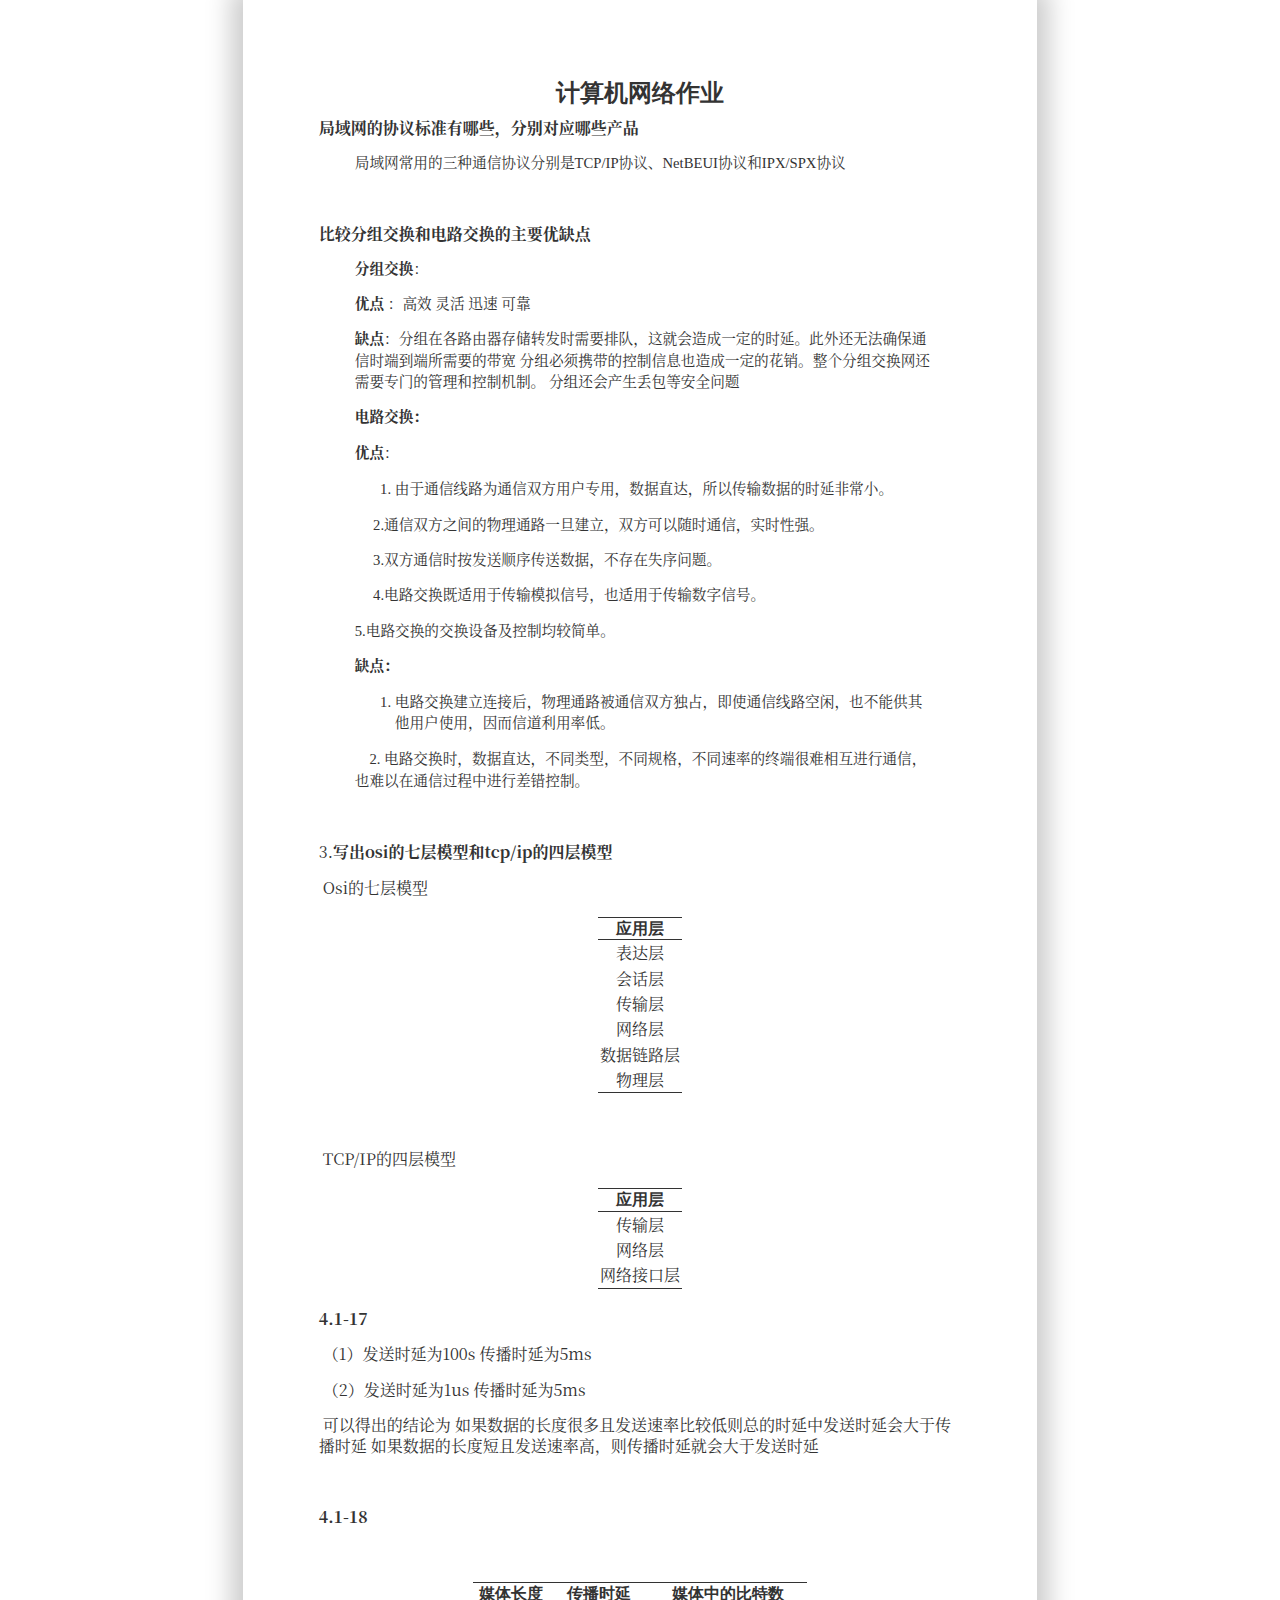
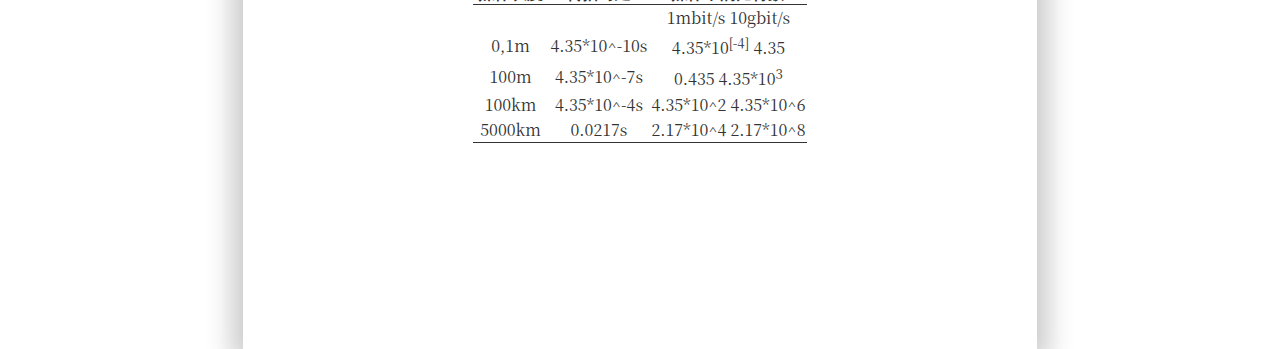
<file: else/计算机网络作业.html>
<!doctype html>
<html>
<head>
<meta charset='UTF-8'><meta name='viewport' content='width=device-width initial-scale=1'>

<style type='text/css'>html {overflow-x: initial !important;}:root { --bg-color:#ffffff; --text-color:#333333; --select-text-bg-color:#B5D6FC; --select-text-font-color:auto; --monospace:"Lucida Console",Consolas,"Courier",monospace; --title-bar-height:20px; }
.mac-os-11 { --title-bar-height:28px; }
html { font-size: 14px; background-color: var(--bg-color); color: var(--text-color); font-family: "Helvetica Neue", Helvetica, Arial, sans-serif; -webkit-font-smoothing: antialiased; }
body { margin: 0px; padding: 0px; height: auto; inset: 0px; font-size: 1rem; line-height: 1.42857; overflow-x: hidden; background: inherit; tab-size: 4; }
iframe { margin: auto; }
a.url { word-break: break-all; }
a:active, a:hover { outline: 0px; }
.in-text-selection, ::selection { text-shadow: none; background: var(--select-text-bg-color); color: var(--select-text-font-color); }
#write { margin: 0px auto; height: auto; width: inherit; word-break: normal; overflow-wrap: break-word; position: relative; white-space: normal; overflow-x: visible; padding-top: 36px; }
#write.first-line-indent p { text-indent: 2em; }
#write.first-line-indent li p, #write.first-line-indent p * { text-indent: 0px; }
#write.first-line-indent li { margin-left: 2em; }
.for-image #write { padding-left: 8px; padding-right: 8px; }
body.typora-export { padding-left: 30px; padding-right: 30px; }
.typora-export .footnote-line, .typora-export li, .typora-export p { white-space: pre-wrap; }
.typora-export .task-list-item input { pointer-events: none; }
@media screen and (max-width: 500px) {
  body.typora-export { padding-left: 0px; padding-right: 0px; }
  #write { padding-left: 20px; padding-right: 20px; }
}
#write li > figure:last-child { margin-bottom: 0.5rem; }
#write ol, #write ul { position: relative; }
img { max-width: 100%; vertical-align: middle; image-orientation: from-image; }
button, input, select, textarea { color: inherit; font: inherit; }
input[type="checkbox"], input[type="radio"] { line-height: normal; padding: 0px; }
*, ::after, ::before { box-sizing: border-box; }
#write h1, #write h2, #write h3, #write h4, #write h5, #write h6, #write p, #write pre { width: inherit; }
#write h1, #write h2, #write h3, #write h4, #write h5, #write h6, #write p { position: relative; }
p { line-height: inherit; }
h1, h2, h3, h4, h5, h6 { break-after: avoid-page; break-inside: avoid; orphans: 4; }
p { orphans: 4; }
h1 { font-size: 2rem; }
h2 { font-size: 1.8rem; }
h3 { font-size: 1.6rem; }
h4 { font-size: 1.4rem; }
h5 { font-size: 1.2rem; }
h6 { font-size: 1rem; }
.md-math-block, .md-rawblock, h1, h2, h3, h4, h5, h6, p { margin-top: 1rem; margin-bottom: 1rem; }
.hidden { display: none; }
.md-blockmeta { color: rgb(204, 204, 204); font-weight: 700; font-style: italic; }
a { cursor: pointer; }
sup.md-footnote { padding: 2px 4px; background-color: rgba(238, 238, 238, 0.7); color: rgb(85, 85, 85); border-radius: 4px; cursor: pointer; }
sup.md-footnote a, sup.md-footnote a:hover { color: inherit; text-transform: inherit; text-decoration: inherit; }
#write input[type="checkbox"] { cursor: pointer; width: inherit; height: inherit; }
figure { overflow-x: auto; margin: 1.2em 0px; max-width: calc(100% + 16px); padding: 0px; }
figure > table { margin: 0px; }
thead, tr { break-inside: avoid; break-after: auto; }
thead { display: table-header-group; }
table { border-collapse: collapse; border-spacing: 0px; width: 100%; overflow: auto; break-inside: auto; text-align: left; }
table.md-table td { min-width: 32px; }
.CodeMirror-gutters { border-right: 0px; background-color: inherit; }
.CodeMirror-linenumber { user-select: none; }
.CodeMirror { text-align: left; }
.CodeMirror-placeholder { opacity: 0.3; }
.CodeMirror pre { padding: 0px 4px; }
.CodeMirror-lines { padding: 0px; }
div.hr:focus { cursor: none; }
#write pre { white-space: pre-wrap; }
#write.fences-no-line-wrapping pre { white-space: pre; }
#write pre.ty-contain-cm { white-space: normal; }
.CodeMirror-gutters { margin-right: 4px; }
.md-fences { font-size: 0.9rem; display: block; break-inside: avoid; text-align: left; overflow: visible; white-space: pre; background: inherit; position: relative !important; }
.md-fences-adv-panel { width: 100%; margin-top: 10px; text-align: center; padding-top: 0px; padding-bottom: 8px; overflow-x: auto; }
#write .md-fences.mock-cm { white-space: pre-wrap; }
.md-fences.md-fences-with-lineno { padding-left: 0px; }
#write.fences-no-line-wrapping .md-fences.mock-cm { white-space: pre; overflow-x: auto; }
.md-fences.mock-cm.md-fences-with-lineno { padding-left: 8px; }
.CodeMirror-line, twitterwidget { break-inside: avoid; }
svg { break-inside: avoid; }
.footnotes { opacity: 0.8; font-size: 0.9rem; margin-top: 1em; margin-bottom: 1em; }
.footnotes + .footnotes { margin-top: 0px; }
.md-reset { margin: 0px; padding: 0px; border: 0px; outline: 0px; vertical-align: top; background: 0px 0px; text-decoration: none; text-shadow: none; float: none; position: static; width: auto; height: auto; white-space: nowrap; cursor: inherit; -webkit-tap-highlight-color: transparent; line-height: normal; font-weight: 400; text-align: left; box-sizing: content-box; direction: ltr; }
li div { padding-top: 0px; }
blockquote { margin: 1rem 0px; }
li .mathjax-block, li p { margin: 0.5rem 0px; }
li blockquote { margin: 1rem 0px; }
li { margin: 0px; position: relative; }
blockquote > :last-child { margin-bottom: 0px; }
blockquote > :first-child, li > :first-child { margin-top: 0px; }
.footnotes-area { color: rgb(136, 136, 136); margin-top: 0.714rem; padding-bottom: 0.143rem; white-space: normal; }
#write .footnote-line { white-space: pre-wrap; }
@media print {
  body, html { border: 1px solid transparent; height: 99%; break-after: avoid; break-before: avoid; font-variant-ligatures: no-common-ligatures; }
  #write { margin-top: 0px; padding-top: 0px; border-color: transparent !important; padding-bottom: 0px !important; }
  .typora-export * { -webkit-print-color-adjust: exact; }
  .typora-export #write { break-after: avoid; }
  .typora-export #write::after { height: 0px; }
  .is-mac table { break-inside: avoid; }
  .typora-export-show-outline .typora-export-sidebar { display: none; }
}
.footnote-line { margin-top: 0.714em; font-size: 0.7em; }
a img, img a { cursor: pointer; }
pre.md-meta-block { font-size: 0.8rem; min-height: 0.8rem; white-space: pre-wrap; background: rgb(204, 204, 204); display: block; overflow-x: hidden; }
p > .md-image:only-child:not(.md-img-error) img, p > img:only-child { display: block; margin: auto; }
#write.first-line-indent p > .md-image:only-child:not(.md-img-error) img { left: -2em; position: relative; }
p > .md-image:only-child { display: inline-block; width: 100%; }
#write .MathJax_Display { margin: 0.8em 0px 0px; }
.md-math-block { width: 100%; }
.md-math-block:not(:empty)::after { display: none; }
.MathJax_ref { fill: currentcolor; }
[contenteditable="true"]:active, [contenteditable="true"]:focus, [contenteditable="false"]:active, [contenteditable="false"]:focus { outline: 0px; box-shadow: none; }
.md-task-list-item { position: relative; list-style-type: none; }
.task-list-item.md-task-list-item { padding-left: 0px; }
.md-task-list-item > input { position: absolute; top: 0px; left: 0px; margin-left: -1.2em; margin-top: calc(1em - 10px); border: none; }
.math { font-size: 1rem; }
.md-toc { min-height: 3.58rem; position: relative; font-size: 0.9rem; border-radius: 10px; }
.md-toc-content { position: relative; margin-left: 0px; }
.md-toc-content::after, .md-toc::after { display: none; }
.md-toc-item { display: block; color: rgb(65, 131, 196); }
.md-toc-item a { text-decoration: none; }
.md-toc-inner:hover { text-decoration: underline; }
.md-toc-inner { display: inline-block; cursor: pointer; }
.md-toc-h1 .md-toc-inner { margin-left: 0px; font-weight: 700; }
.md-toc-h2 .md-toc-inner { margin-left: 2em; }
.md-toc-h3 .md-toc-inner { margin-left: 4em; }
.md-toc-h4 .md-toc-inner { margin-left: 6em; }
.md-toc-h5 .md-toc-inner { margin-left: 8em; }
.md-toc-h6 .md-toc-inner { margin-left: 10em; }
@media screen and (max-width: 48em) {
  .md-toc-h3 .md-toc-inner { margin-left: 3.5em; }
  .md-toc-h4 .md-toc-inner { margin-left: 5em; }
  .md-toc-h5 .md-toc-inner { margin-left: 6.5em; }
  .md-toc-h6 .md-toc-inner { margin-left: 8em; }
}
a.md-toc-inner { font-size: inherit; font-style: inherit; font-weight: inherit; line-height: inherit; }
.footnote-line a:not(.reversefootnote) { color: inherit; }
.reversefootnote { font-family: ui-monospace, sans-serif; }
.md-attr { display: none; }
.md-fn-count::after { content: "."; }
code, pre, samp, tt { font-family: var(--monospace); }
kbd { margin: 0px 0.1em; padding: 0.1em 0.6em; font-size: 0.8em; color: rgb(36, 39, 41); background: rgb(255, 255, 255); border: 1px solid rgb(173, 179, 185); border-radius: 3px; box-shadow: rgba(12, 13, 14, 0.2) 0px 1px 0px, rgb(255, 255, 255) 0px 0px 0px 2px inset; white-space: nowrap; vertical-align: middle; }
.md-comment { color: rgb(162, 127, 3); opacity: 0.6; font-family: var(--monospace); }
code { text-align: left; vertical-align: initial; }
a.md-print-anchor { white-space: pre !important; border-width: initial !important; border-style: none !important; border-color: initial !important; display: inline-block !important; position: absolute !important; width: 1px !important; right: 0px !important; outline: 0px !important; background: 0px 0px !important; text-decoration: initial !important; text-shadow: initial !important; }
.os-windows.monocolor-emoji .md-emoji { font-family: "Segoe UI Symbol", sans-serif; }
.md-diagram-panel > svg { max-width: 100%; }
[lang="flow"] svg, [lang="mermaid"] svg { max-width: 100%; height: auto; }
[lang="mermaid"] .node text { font-size: 1rem; }
table tr th { border-bottom: 0px; }
video { max-width: 100%; display: block; margin: 0px auto; }
iframe { max-width: 100%; width: 100%; border: none; }
.highlight td, .highlight tr { border: 0px; }
mark { background: rgb(255, 255, 0); color: rgb(0, 0, 0); }
.md-html-inline .md-plain, .md-html-inline strong, mark .md-inline-math, mark strong { color: inherit; }
.md-expand mark .md-meta { opacity: 0.3 !important; }
mark .md-meta { color: rgb(0, 0, 0); }
@media print {
  .typora-export h1, .typora-export h2, .typora-export h3, .typora-export h4, .typora-export h5, .typora-export h6 { break-inside: avoid; }
}
.md-diagram-panel .messageText { stroke: none !important; }
.md-diagram-panel .start-state { fill: var(--node-fill); }
.md-diagram-panel .edgeLabel rect { opacity: 1 !important; }
.md-fences.md-fences-math { font-size: 1em; }
.md-fences-advanced:not(.md-focus) { padding: 0px; white-space: nowrap; border: 0px; }
.md-fences-advanced:not(.md-focus) { background: inherit; }
.typora-export-show-outline .typora-export-content { max-width: 1440px; margin: auto; display: flex; flex-direction: row; }
.typora-export-sidebar { width: 300px; font-size: 0.8rem; margin-top: 80px; margin-right: 18px; }
.typora-export-show-outline #write { --webkit-flex:2; flex: 2 1 0%; }
.typora-export-sidebar .outline-content { position: fixed; top: 0px; max-height: 100%; overflow: hidden auto; padding-bottom: 30px; padding-top: 60px; width: 300px; }
@media screen and (max-width: 1024px) {
  .typora-export-sidebar, .typora-export-sidebar .outline-content { width: 240px; }
}
@media screen and (max-width: 800px) {
  .typora-export-sidebar { display: none; }
}
.outline-content li, .outline-content ul { margin-left: 0px; margin-right: 0px; padding-left: 0px; padding-right: 0px; list-style: none; }
.outline-content ul { margin-top: 0px; margin-bottom: 0px; }
.outline-content strong { font-weight: 400; }
.outline-expander { width: 1rem; height: 1.42857rem; position: relative; display: table-cell; vertical-align: middle; cursor: pointer; padding-left: 4px; }
.outline-expander::before { content: ""; position: relative; font-family: Ionicons; display: inline-block; font-size: 8px; vertical-align: middle; }
.outline-item { padding-top: 3px; padding-bottom: 3px; cursor: pointer; }
.outline-expander:hover::before { content: ""; }
.outline-h1 > .outline-item { padding-left: 0px; }
.outline-h2 > .outline-item { padding-left: 1em; }
.outline-h3 > .outline-item { padding-left: 2em; }
.outline-h4 > .outline-item { padding-left: 3em; }
.outline-h5 > .outline-item { padding-left: 4em; }
.outline-h6 > .outline-item { padding-left: 5em; }
.outline-label { cursor: pointer; display: table-cell; vertical-align: middle; text-decoration: none; color: inherit; }
.outline-label:hover { text-decoration: underline; }
.outline-item:hover { border-color: rgb(245, 245, 245); background-color: var(--item-hover-bg-color); }
.outline-item:hover { margin-left: -28px; margin-right: -28px; border-left: 28px solid transparent; border-right: 28px solid transparent; }
.outline-item-single .outline-expander::before, .outline-item-single .outline-expander:hover::before { display: none; }
.outline-item-open > .outline-item > .outline-expander::before { content: ""; }
.outline-children { display: none; }
.info-panel-tab-wrapper { display: none; }
.outline-item-open > .outline-children { display: block; }
.typora-export .outline-item { padding-top: 1px; padding-bottom: 1px; }
.typora-export .outline-item:hover { margin-right: -8px; border-right: 8px solid transparent; }
.typora-export .outline-expander::before { content: "+"; font-family: inherit; top: -1px; }
.typora-export .outline-expander:hover::before, .typora-export .outline-item-open > .outline-item > .outline-expander::before { content: "−"; }
.typora-export-collapse-outline .outline-children { display: none; }
.typora-export-collapse-outline .outline-item-open > .outline-children, .typora-export-no-collapse-outline .outline-children { display: block; }
.typora-export-no-collapse-outline .outline-expander::before { content: "" !important; }
.typora-export-show-outline .outline-item-active > .outline-item .outline-label { font-weight: 700; }
.md-inline-math-container mjx-container { zoom: 0.95; }



/* ============================================
 * ============ TYPORA lATEX THEME ============
 * ============================================
 * This project is based on the work of yfzhao20 and du33169,
   whose repositories are addressed on
   <https://github.com/yfzhao20/Typora-markdown> and
   <https://github.com/du33169/typora-theme-essay_cn>,
   many thanks to them.
 * Typora LaTeX Theme (Markdown LaTeX Theme)
   is a CSS theme mainly used as a component of Typora,
   which is designed for Chinese university students
   used in LaTeX-styled essays and reports.
 * Copyright (C) 2021 Keldos;
 * Repository Address: <https://github.com/Keldos-Li/typora-latex-theme>;
 * Licensed Under GPL v3.0, SEE <https://github.com/Keldos-Li/typora-latex-theme/blob/main/LICENSE>
 */
/* As a special exception, you may create a larger work
   that contains part or all of the Typora LaTeX Theme
   and distribute that work under terms of your choice,
   so long as that work isn't itself a CSS theme
   or can be processed into CSS theme by using some
   CSS pre-processors like SASS. Alternatively, if you
   modify or redistribute this CSS theme itself,
   you may (at your option) remove this special exception,
   which will cause the CSS theme and the resulting output files
   to be licensed under the GNU General Public License
   without this special exception.
 */
:root {
  /* == 字体设置 == */
  /* 基准字体 */
  /* 备选：Times, "Times New Roman" */
  --base-Latin-font: "Latin Modern Roman", "Latin Modern Roman 10";
  --base-Chinese-font: "宋体-简", "华文宋体", "Noto Serif CJK SC";
  --base-font-size: 12pt;
  /* 引言字体 */
  --quote-font: "Latin Modern Roman", "Latin Modern Roman 10", Times,
    "Times New Roman", "华文仿宋";
  /* 这里字体用了10pt,比正文字体稍大 */
  --quote-font-size: 11pt;
  /* 代码字体（代码中的中文会调用 ui-font） */
  --code-font: "Latin Modern Mono", "Latin Modern Mono 10", "Courier New";
  /* 侧边栏字体 */
  --ui-font: "阿里巴巴普惠体 2.0", "微软雅黑";
  /* source mode 字体 */
  /* 默认调用 code-font 和 ui-font */
  --sourceMode-font: "SF Mono", "阿里巴巴普惠体 2.0", "微软雅黑";
  /* 目录字体 */
  /* 默认调用 base-font */
  --toc-font: "";
  /* 默认调用 base-font-size */
  --toc-font-size: "";
  /* 表格字体 */
  /* 默认调用 heading-font */
  --table-title-font: "";
  /* 默认调用 base-font */
  --table-font: "";
  /* 标题字体（总设置） */
  --heading-Latin-font: var(--base-Latin-font);
  --heading-Chinese-font: "华文黑体";
  /* 标题字体分别设置 */
  /* 大标题（h1）字体 */
  --title-Chinese-font: "华文黑体";
  --title-font-size: 18pt;
  /* h2字体 */
  --h2-Chinese-font: "华文黑体";
  --h2-font-size: 16pt;
  /* h3字体 */
  --h3-Chinese-font: "华文黑体";
  --h3-font-size: 15pt;
  /* h4字体 */
  --h4-Chinese-font: "华文楷体";
  --h4-font-size: 14pt;
  /* h5字体 */
  --h5-Chinese-font: "华文仿宋";
  --h5-font-size: 13pt;
  /* h6字体 */
  --h6-Chinese-font: "华文仿宋";
  --h6-font-size: 12pt;
  /* 粗体样式设置 */
  /* 加粗风格时使用的字重；400等同于 normal，700等同于 bold，900等同于 heavy */
  --strong-weight: 900;
  /* 基础行距 */
  --base-line-height: 16pt;
  /* == 页面设置 == */
  /* 打印页边距 */
  --set-margin: 1.8cm 2cm 1.2cm 2cm !important;
  /* == 控制设置 == */
  /* 目录中是否显示一级标题 */
  --toc-show-title: none;
  /* == 颜色设置 == */
  /* 超链接颜色 */
  --link-color-light: #2E67D3;
  --link-color-dark: #8bb1f9;
}

/* ========== VERY IMPORTANT 请注意看下面的几行: ================
   如果您需要在输出PDF时隐藏超链接的颜色和下划线，请取消注释下面的代码块，即删去下面的 Ln.1 和 Ln.2
   如果您需要在输出PDF时保持超链接的显示效果，则不用更改 ============= */
/* 如要取消注释代码，请把本行删去 Ln.1

@media print {
  #write a {
    color: inherit !important;
    text-decoration: none;
  } 
}

如要取消注释代码，请把本行删去 Ln.2 */
body {
  padding: 0 !important;
  margin: 0 !important;
  line-height: var(--base-line-height);
  /* counter-reset: tableHead 0 imgHead 0; */
}

strong {
  font-weight: var(--strong-weight);
}

@media screen {
  #write {
    padding: var(--set-margin);
    /* 添加一个淡蓝色的边框 */
    /* border: 0.8px solid #AAC ; */
    /* 页边阴影 */
    box-shadow: 0 0 24px 12px #cccccc;
  }
}
@media print {
  #write {
    padding: 0 !important;
  }

  @page {
    margin: 1.8cm 2cm 1.2cm 2cm !important;
    /* 页边距 */
  }
}
/* 正文区基本属性 */
#write {
  font-family: var(--base-Latin-font), var(--base-Chinese-font), serif;
  font-size: var(--base-font-size);
  /* A4标准宽度 */
  max-width: 21cm;
  background-color: white;
  /* column-count: 2;
    column-gap: 25px;
    column-width: 8cm; 
    display: inline-block; */
  /* 这里可以试分栏的，但确实不适合实现 */
  counter-reset: h2 0 h3 0 h4 0 h5 0 h6 0;
}
#write p {
  text-align: left;
}
#write a {
  color: var(--link-color-light);
}
#write h1,
#write h2,
#write h3,
#write h4,
#write h5,
#write h6 {
  font-weight: bold;
  /* 标题字体 */
  font-family: var(--heading-Latin-font), var(--heading-Chinese-font), sans-serif;
  page-break-after: avoid !important;
}
#write h1 {
  font-family: var(--heading-Latin-font), var(--title-Chinese-font), sans-serif;
  text-align: center;
  column-span: all;
  font-size: var(--title-font-size);
}
#write h2 {
  font-family: var(--heading-Latin-font), var(--h2-Chinese-font), sans-serif;
  font-size: var(--h2-font-size);
}
#write h3 {
  font-family: var(--heading-Latin-font), var(--h3-Chinese-font), sans-serif;
  font-size: var(--h3-font-size);
  line-height: var(--h3-font-size);
}
#write h4 {
  font-family: var(--heading-Latin-font), var(--h4-Chinese-font), sans-serif;
  font-size: var(--h4-font-size);
  line-height: var(--h4-font-size);
}
#write h5 {
  font-family: var(--heading-Latin-font), var(--h5-Chinese-font), sans-serif;
  font-size: var(--h5-font-size);
  line-height: var(--h5-font-size);
}
#write h6 {
  font-family: var(--heading-Latin-font), var(--h6-Chinese-font), sans-serif;
  font-size: var(--h6-font-size);
  /* 没有写错，为了避免行距太小才这么写 */
  line-height: var(--h5-font-size);
}
#write table {
  /* 三线表第一条线宽度 */
  border-top: 1.2pt solid;
  /* 三线表第二条线宽度 */
  border-bottom: 1.2pt solid;
  font-family: var(--table-font), var(--base-Latin-font), var(--base-Chinese-font), serif;
  /* font-size: var(--base-font-size); */
  text-align: center;
  page-break-inside: avoid;
  border-spacing: 6px;
  /* 自动布局表格宽度，如果有时内容太紧建议直接加空格吧，我自己看不惯和页面等宽的大表格 */
  width: auto;
  /* 使表格默认居中；虽然这个代码不好，但好像没别的实现办法 */
  margin: 0 auto;
}
#write table td {
  padding: 2px;
}
#write table tr {
  padding: 2px;
}
#write th {
  padding: 0px 6px;
}
#write thead {
  /* 表格标题（首行）样式 */
  /* 三线表表头的线 */
  border-bottom: 0.5pt solid;
  font-family: var(--table-title-font), var(--heading-Latin-font), var(--heading-Chinese-font), serif !important;
  /* font-size: var(--base-font-size); */
  font-weight: var(--strong-weight);
}
#write .CodeMirror-wrap {
  padding: 10px;
}
#write .CodeMirror-code pre {
  font-family: var(--code-font), var(--ui-font), monospace;
}
#write h1 {
  counter-reset: h2;
}
#write h2 {
  counter-reset: h3;
}
#write h3 {
  counter-reset: h4;
}
#write h4 {
  counter-reset: h5;
}
#write h5 {
  counter-reset: h6;
}

/*
#write figure:after{
  counter-increment: tableHead;
  content: "表" counter(tableHead) " ";
  text-align:center;
  width:100%;
  display:inline-block;
}*/
/* 图片，导出PDF时暂时无法显示 */
/*
#write .md-image:after{
  counter-increment: imgHead;
  content: "图" counter(imgHead) " ";
  text-align:center;
  width:100%;
  display:inline-block;
}
*/
/* basic 样式采用一般的引言，具有左边框、左缩进 */
blockquote {
  font-style: normal;
  font-family: var(--quote-font), var(--base-Latin-font), var(--base-Chinese-font), -apple-system, serif;
  font-size: var(--quote-font-size);
  /* 文字离左边框的距离 */
  padding-left: 16px;
  padding-right: 20pt;
  /* 左边框离页面边的距离 */
  margin-left: 20px;
}

hr {
  border-top: solid 0.7px #eee;
}

img {
  /* 避免图片在导出时被断开 */
  page-break-inside: avoid;
}

/* ============ 多级列表样式 ============ */
ul {
  /* 无序列表第一级：实心圆点 */
  list-style: disc;
}
ul ul {
  /*list-style: circle;*/
  /* 请勿删除“–”后的空格, 他们对缩进有一定影响, 下同 */
  list-style: "–　 ";
  /*left: -0.8rem;*/
}
ul ul ul {
  /* 无序列表第三极：小圈 */
  list-style: "◦　";
  left: 0.1rem;
}

ol {
  /* 有序列表第一级：数字 */
  list-style: decimal;
}
ol ol {
  counter-reset: liist;
  list-style: none;
}
ol ol li {
  counter-increment: liist;
  position: relative;
}
ol ol li::before {
  /* 有序列表第二级：括号加小写字母 */
  content: "(" counter(liist,decimal) ")　　";
  position: absolute;
  margin-right: 2rem;
  left: -2.4rem;
}
ol ol ol {
  counter-reset: liiist;
  list-style: none;
  margin: 0;
}
ol ol ol li {
  counter-increment: liiist;
  position: relative;
}
ol ol ol li::before {
  /* 有序列表第三级：小写罗马数字 */
  content: counter(liiist,lower-roman) ".　　";
  align-self: flex-end;
  position: absolute;
  left: -3rem;
  /* -moz-box-sizing: border-box;
    -webkit-box-sizing: border-box;
    box-sizing: border-box;*/
  /* 为了让项目编号是重新用句点对齐而不是左对齐 */
  width: 4.2rem;
  text-align: right;
}

li {
  position: relative;
}

/* ============ 多级列表样式END ============ */
/* 行内代码 */
code {
  font-family: var(--code-font), var(--ui-font), monospace;
}

h1 code, h2 code, h3 code, h4 code, h5 code, h6 code,
p code,
li code {
  color: #3c70c6;
  background-color: #fefefe;
  /* 阴影 */
  box-shadow: 0 0 1px 1px #c8d3df;
  font-family: var(--code-font), var(--ui-font), monospace;
  box-sizing: border-box;
  border-right: 0px;
  margin: 0 2px 0 2px;
  padding: 0 2px 0 2px;
  /* 圆角 */
  border-radius: 2px 2px 2px 2px;
}

/* typora 编写模式 */
#typora-source {
  font-family: var(--sourceMode-font), var(--code-font), var(--ui-font), monospace;
  line-height: 2rem;
}

#write h2:before {
  counter-increment: h2;
  content: counter(h2);
  margin-right: 2rem;
}

#write h3:before, h3.md-focus.md-heading:before {
  counter-increment: h3;
  content: counter(h2) "." counter(h3);
  margin-right: 2rem;
}

#write h4:before, h4.md-focus.md-heading:before {
  counter-increment: h4;
  content: counter(h2) "." counter(h3) "." counter(h4);
  margin-right: 2rem;
}

#write h5:before, h5.md-focus.md-heading:before {
  counter-increment: h5;
  content: counter(h2) "." counter(h3) "." counter(h4) "." counter(h5);
  margin-right: 2rem;
}

#write h6:before, h6.md-focus.md-heading:before {
  counter-increment: h6;
  content: counter(h2) "." counter(h3) "." counter(h4) "." counter(h5) "." counter(h6);
  margin-right: 2rem;
}

.footnotes-area .footnote-line {
  color: var(--text-color);
  font-size: var(--base-font-size);
}
.footnotes-area hr {
  border: 0;
  color: #00000000;
}

/* 目录 */
.md-toc-content {
  margin-left: 2em;
  /* 修复缺失上级标题时无法递增 */
  counter-reset: toc-h2 toc-h3 toc-h4;
  page-break-after: always;
}

.md-toc-inner {
  margin-left: 0 !important;
  color: var(--text-color) !important;
}

.md-toc-item {
  color: var(--text-color) !important;
}

/* 目录标题内容属性 */
.md-toc-h2,
.md-toc-h3,
.md-toc-h4,
.md-toc-h5,
.md-toc-h6 {
  font-size: var(--toc-font-size);
  font-family: var(--toc-font), var(--base-Latin-font), var(--base-Chinese-font), serif;
}

.md-toc-h2 {
  font-weight: var(--strong-weight);
}

/* 目录标题前 */
.md-toc-content .md-toc-h1 {
  display: var(--toc-show-title);
  counter-reset: toc-h2;
}
.md-toc-content .md-toc-h2 {
  counter-reset: toc-h3;
}
.md-toc-content .md-toc-h3 {
  counter-reset: toc-h4;
}
.md-toc-content .md-toc-h4 {
  counter-reset: toc-h5;
}
.md-toc-content .md-toc-h5 {
  counter-reset: toc-h6;
}
.md-toc-content .md-toc-h2:before {
  counter-increment: toc-h2;
  content: counter(toc-h2);
  margin-right: 1rem;
  font-weight: var(--strong-weight);
}
.md-toc-content .md-toc-h3:before {
  counter-increment: toc-h3;
  content: counter(toc-h2) "." counter(toc-h3);
  margin-left: 1.5rem;
  margin-right: 0.5rem;
}
.md-toc-content .md-toc-h4:before {
  counter-increment: toc-h4;
  content: counter(toc-h2) "." counter(toc-h3) "." counter(toc-h4);
  margin-left: 3.5rem;
  margin-right: 0.5rem;
}
.md-toc-content .md-toc-h5:before {
  counter-increment: toc-h5;
  content: counter(toc-h2) "." counter(toc-h3) "." counter(toc-h4) "." counter(toc-h5);
  margin-left: 5.5rem;
  margin-right: 0.5rem;
}
.md-toc-content .md-toc-h6:before {
  counter-increment: toc-h6;
  content: counter(toc-h2) "." counter(toc-h3) "." counter(toc-h4) "." counter(toc-h5) "." counter(toc-h6);
  margin-left: 7.5rem;
  margin-right: 0.5rem;
}

/* 侧边大纲标题 */
.sidebar-content .outline-h1 {
  counter-reset: outline-h2;
}
.sidebar-content .outline-h2 {
  counter-reset: outline-h3;
}
.sidebar-content .outline-h2 .outline-label:before {
  counter-increment: outline-h2;
  content: counter(outline-h2) " ";
}
.sidebar-content .outline-h3 {
  counter-reset: outline-h4;
}
.sidebar-content .outline-h3 .outline-label:before {
  counter-increment: outline-h3;
  content: counter(outline-h2) "." counter(outline-h3) "  ";
}
.sidebar-content .outline-h4 {
  counter-reset: outline-h5;
}
.sidebar-content .outline-h4 .outline-label:before {
  counter-increment: outline-h4;
  content: counter(outline-h2) "." counter(outline-h3) "." counter(outline-h4) "  ";
}
.sidebar-content .outline-h5 {
  counter-reset: outline-h6;
}
.sidebar-content .outline-h5 .outline-label:before {
  counter-increment: outline-h5;
  content: counter(outline-h2) "." counter(outline-h3) "." counter(outline-h4) "." counter(outline-h5) "  ";
}

.sidebar-content {
  /* 侧边栏的字体修改 */
  font-family: var(--ui-font);
  list-style: none;
}

/* 元数据（如 YAML front matter）的背景框 */
pre.md-meta-block {
  background: #cccccc;
  padding: 1.4em;
  font-family: var(--code-font), var(--ui-font), monospace;
}

#write > h3.md-focus:before,
#write > h4.md-focus:before,
#write > h5.md-focus:before,
#write > h6.md-focus:before,
h3.md-focus:before,
h4.md-focus:before,
h5.md-focus:before,
h6.md-focus:before {
  color: inherit;
  border: inherit;
  border-radius: inherit;
  position: inherit;
  left: initial;
  float: none;
  top: initial;
  font-size: inherit;
  padding-left: inherit;
  padding-right: inherit;
  vertical-align: inherit;
  font-weight: inherit;
  line-height: inherit;
}



</style><title>计算机网络作业</title>
</head>
<body class='typora-export os-windows'><div class='typora-export-content'>
<div id='write'  class=''><h1 id='计算机网络作业'><span>计算机网络作业</span></h1><p><strong><span>局域网的协议标准有哪些，分别对应哪些产品</span></strong></p><blockquote><p><span>局域网常用的三种通信协议分别是TCP/IP协议、NetBEUI协议和IPX/SPX协议</span></p></blockquote><p>&nbsp;</p><p><strong><span>比较分组交换和电路交换的主要优缺点</span></strong></p><blockquote><p><strong><span>分组交换</span></strong><span>：</span></p><p><strong><span>优点</span></strong><span> ：高效 灵活 迅速 可靠 </span></p><p><strong><span>缺点</span></strong><span>：分组在各路由器存储转发时需要排队，这就会造成一定的时延。此外还无法确保通信时端到端所需要的带宽 分组必须携带的控制信息也造成一定的花销。整个分组交换网还需要专门的管理和控制机制。 分组还会产生丢包等安全问题</span></p><p><strong><span>电路交换：</span></strong></p><p><strong><span>优点</span></strong><span>：</span></p><ol start='' ><li><span>由于通信线路为通信双方用户专用，数据直达，所以传输数据的时延非常小。</span></li></ol><p><span>     2.通信双方之间的物理通路一旦建立，双方可以随时通信，实时性强。</span></p><p><span>     3.双方通信时按发送顺序传送数据，不存在失序问题。</span></p><p><span>     4.电路交换既适用于传输模拟信号，也适用于传输数字信号。</span></p><p><span>5.电路交换的交换设备及控制均较简单。</span></p><p><strong><span>缺点：</span></strong><span> </span></p><ol start='' ><li><span>电路交换建立连接后，物理通路被通信双方独占，即使通信线路空闲，也不能供其他用户使用，因而信道利用率低。</span></li></ol><p><span>    2. 电路交换时，数据直达，不同类型，不同规格，不同速率的终端很难相互进行通信，也难以在通信过程中进行差错控制。</span></p><p>&nbsp;</p></blockquote><p><span>3.</span><strong><span>写出osi的七层模型和tcp/ip的四层模型</span></strong></p><p><span> Osi的七层模型 </span></p><figure><table><thead><tr><th><span>应用层</span></th></tr></thead><tbody><tr><td><span>表达层</span></td></tr><tr><td><span>会话层</span></td></tr><tr><td><span>传输层</span></td></tr><tr><td><span>网络层</span></td></tr><tr><td><span>数据链路层</span></td></tr><tr><td><span>物理层</span></td></tr></tbody></table></figure><p><span> </span></p><p><span> TCP/IP的四层模型</span></p><figure><table><thead><tr><th><span>应用层</span></th></tr></thead><tbody><tr><td><span>传输层</span></td></tr><tr><td><span>网络层</span></td></tr><tr><td><span>网络接口层</span></td></tr></tbody></table></figure><p><strong><span>4.1-17</span></strong></p><p><span> （1）发送时延为100s 传播时延为5ms</span></p><p><span> （2）发送时延为1us 传播时延为5ms</span></p><p><span> 可以得出的结论为 如果数据的长度很多且发送速率比较低则总的时延中发送时延会大于传播时延 如果数据的长度短且发送速率高，则传播时延就会大于发送时延</span></p><p>&nbsp;</p><p><strong><span>4.1-18</span></strong></p><p><span>  </span></p><figure><table><thead><tr><th><span>媒体长度</span></th><th><span>传播时延</span></th><th><span>媒体中的比特数</span></th></tr></thead><tbody><tr><td>&nbsp;</td><td>&nbsp;</td><td><span>1mbit/s    10gbit/s</span></td></tr><tr><td><span>0,1m</span></td><td><span>4.35*10^-10s</span></td><td><span>4.35*10</span><sup><span>[-4]</span></sup><span>  4.35</span></td></tr><tr><td><span>100m</span></td><td><span>4.35*10^-7s</span></td><td><span>0.435    4.35*10</span><sup><span>3</span></sup></td></tr><tr><td><span>100km</span></td><td><span>4.35*10^-4s</span></td><td><span>4.35</span><span>*</span><span>10^2  4.35*10^6</span></td></tr><tr><td><span>5000km</span></td><td><span>0.0217s</span></td><td><span>2.17</span><span>*</span><span>10^4  2.17*10^8</span></td></tr></tbody></table></figure><p><span> </span></p><p><span> </span></p><p><span> </span></p><p><span> </span></p></div></div>
</body>
</html>
</file>
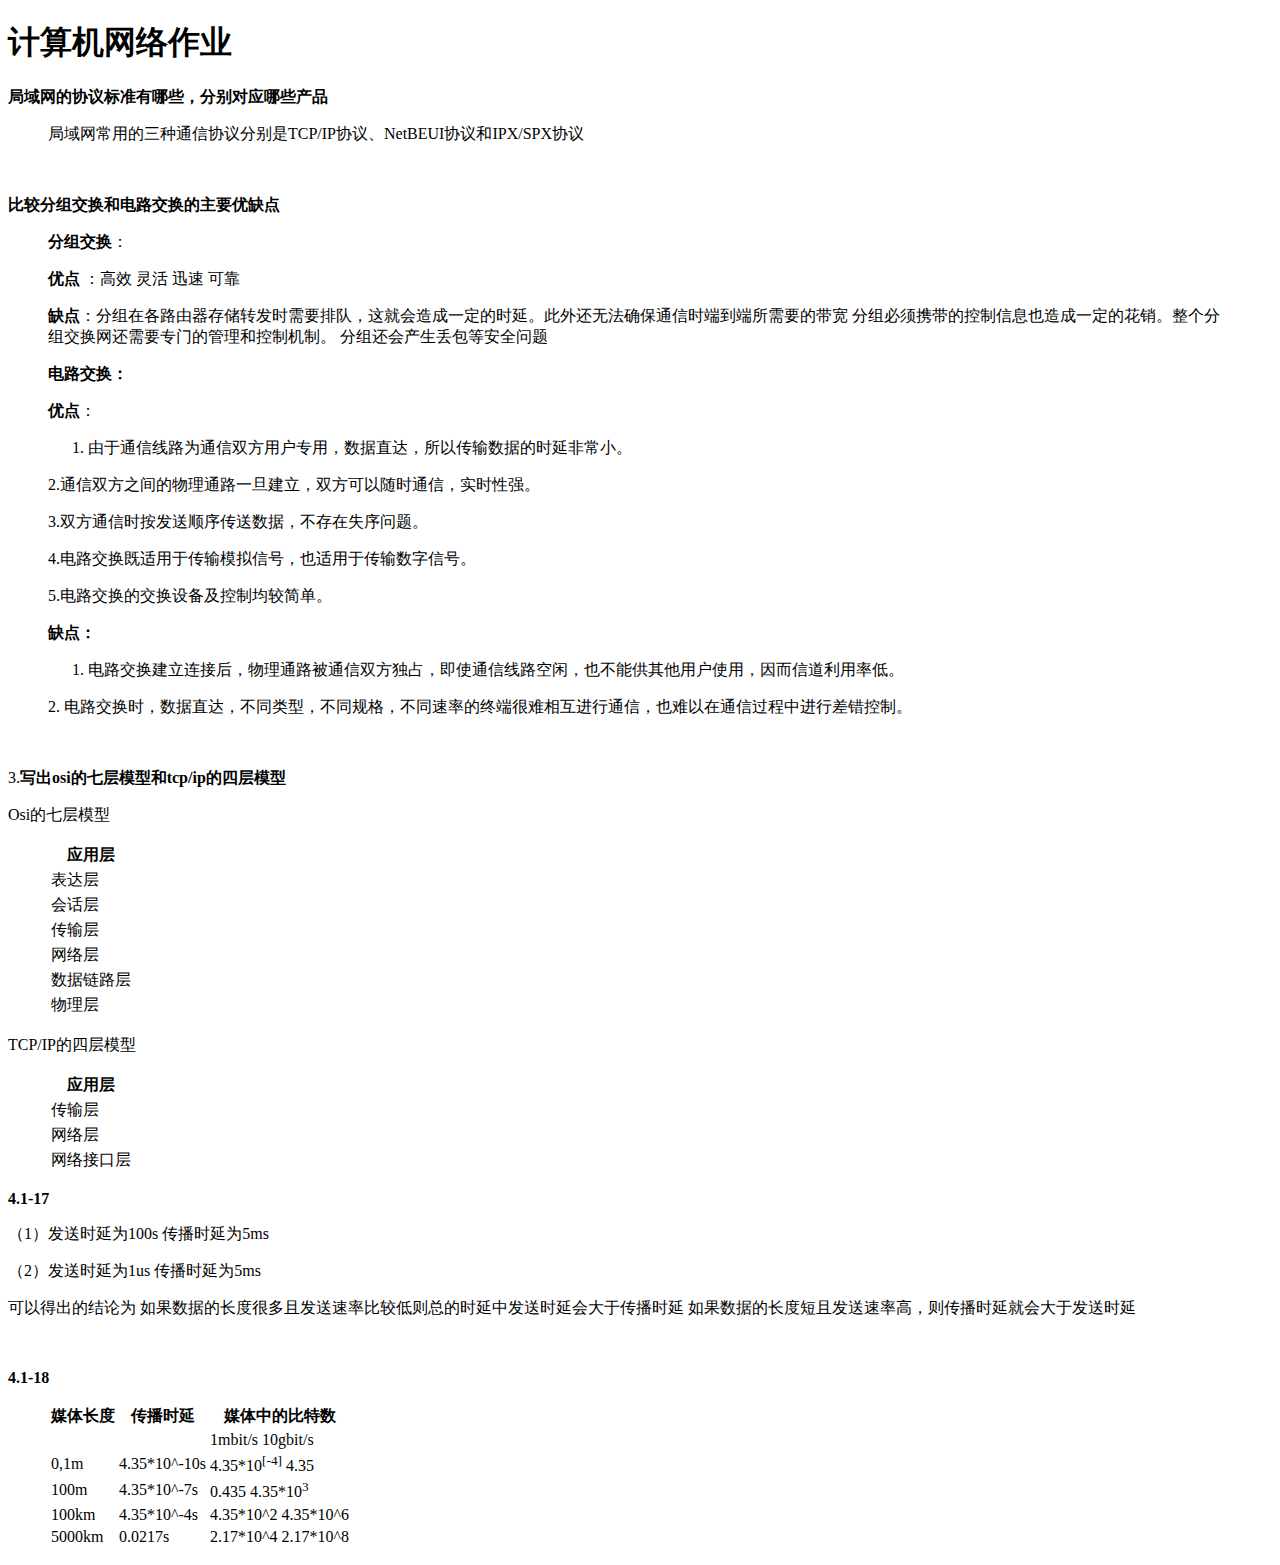
<file: else/计算机网络作业2.html>
<!doctype html>
<html>
<head>
<meta charset='UTF-8'><meta name='viewport' content='width=device-width initial-scale=1'>
<title>计算机网络作业</title>
</head>
<body><h1 id='计算机网络作业'>计算机网络作业</h1>
<p><strong>局域网的协议标准有哪些，分别对应哪些产品</strong></p>
<blockquote><p>局域网常用的三种通信协议分别是TCP/IP协议、NetBEUI协议和IPX/SPX协议</p>
</blockquote>
<p>&nbsp;</p>
<p><strong>比较分组交换和电路交换的主要优缺点</strong></p>
<blockquote><p><strong>分组交换</strong>：</p>
<p><strong>优点</strong> ：高效 灵活 迅速 可靠 </p>
<p><strong>缺点</strong>：分组在各路由器存储转发时需要排队，这就会造成一定的时延。此外还无法确保通信时端到端所需要的带宽 分组必须携带的控制信息也造成一定的花销。整个分组交换网还需要专门的管理和控制机制。 分组还会产生丢包等安全问题</p>
<p><strong>电路交换：</strong></p>
<p><strong>优点</strong>：</p>
<ol start='' >
<li>由于通信线路为通信双方用户专用，数据直达，所以传输数据的时延非常小。</li>

</ol>
<p>     2.通信双方之间的物理通路一旦建立，双方可以随时通信，实时性强。</p>
<p>     3.双方通信时按发送顺序传送数据，不存在失序问题。</p>
<p>     4.电路交换既适用于传输模拟信号，也适用于传输数字信号。</p>
<p>5.电路交换的交换设备及控制均较简单。</p>
<p><strong>缺点：</strong> </p>
<ol start='' >
<li>电路交换建立连接后，物理通路被通信双方独占，即使通信线路空闲，也不能供其他用户使用，因而信道利用率低。</li>

</ol>
<p>    2. 电路交换时，数据直达，不同类型，不同规格，不同速率的终端很难相互进行通信，也难以在通信过程中进行差错控制。</p>
<p>&nbsp;</p>
</blockquote>
<p>3.<strong>写出osi的七层模型和tcp/ip的四层模型</strong></p>
<p> Osi的七层模型 </p>
<figure><table>
<thead>
<tr><th>应用层</th></tr></thead>
<tbody><tr><td>表达层</td></tr><tr><td>会话层</td></tr><tr><td>传输层</td></tr><tr><td>网络层</td></tr><tr><td>数据链路层</td></tr><tr><td>物理层</td></tr></tbody>
</table></figure>
<p> </p>
<p> TCP/IP的四层模型</p>
<figure><table>
<thead>
<tr><th>应用层</th></tr></thead>
<tbody><tr><td>传输层</td></tr><tr><td>网络层</td></tr><tr><td>网络接口层</td></tr></tbody>
</table></figure>
<p><strong>4.1-17</strong></p>
<p> （1）发送时延为100s 传播时延为5ms</p>
<p> （2）发送时延为1us 传播时延为5ms</p>
<p> 可以得出的结论为 如果数据的长度很多且发送速率比较低则总的时延中发送时延会大于传播时延 如果数据的长度短且发送速率高，则传播时延就会大于发送时延</p>
<p>&nbsp;</p>
<p><strong>4.1-18</strong></p>
<p>  </p>
<figure><table>
<thead>
<tr><th>媒体长度</th><th>传播时延</th><th>媒体中的比特数</th></tr></thead>
<tbody><tr><td>&nbsp;</td><td>&nbsp;</td><td>1mbit/s    10gbit/s</td></tr><tr><td>0,1m</td><td>4.35*10^-10s</td><td>4.35*10<sup>[-4]</sup>  4.35</td></tr><tr><td>100m</td><td>4.35*10^-7s</td><td>0.435    4.35*10<sup>3</sup></td></tr><tr><td>100km</td><td>4.35*10^-4s</td><td>4.35*10^2  4.35*10^6</td></tr><tr><td>5000km</td><td>0.0217s</td><td>2.17*10^4  2.17*10^8</td></tr></tbody>
</table></figure>
<p> </p>
<p> </p>
<p> </p>
<p> </p>
</body>
</html>
</file>
